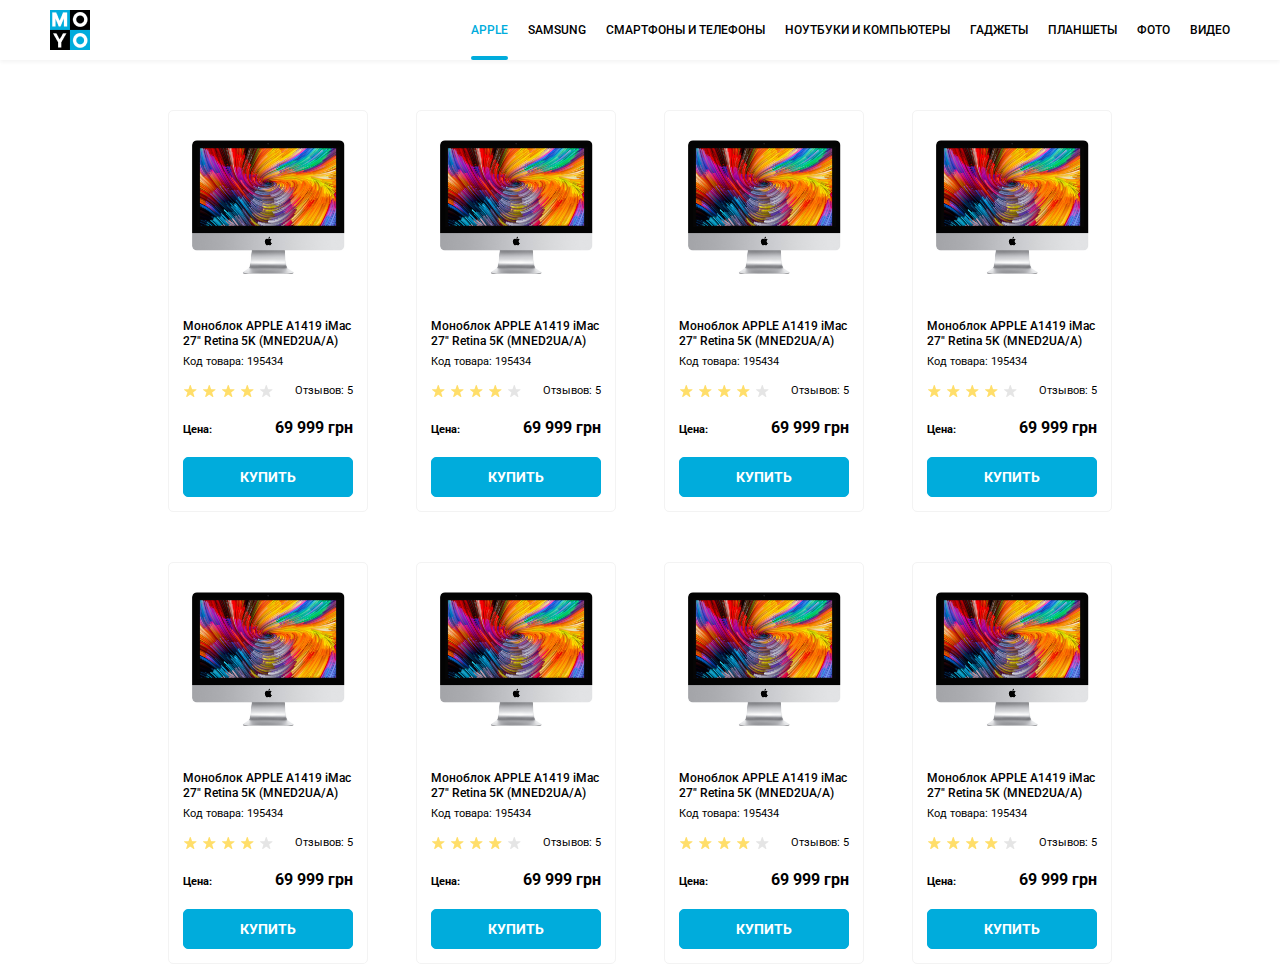
<file: index.html>
<!doctype html><html lang="en"><head><meta charset="UTF-8"><meta name="viewport" content="width=device-width, initial-scale=1.0"><title>Catalog</title><link rel="stylesheet" href="main.f9b3801c.css"><link href="https://fonts.googleapis.com/css2?family=Roboto:wght@400;500;700&display=swap" rel="stylesheet"></head><body class="page"> <header class="header"> <a href="#" class="logo"> <img src="logo.6c938e44.png" alt="Logo Moyo" class="logo__img"> </a> <nav class="nav"> <ul class="nav__list"> <li class="nav__item"> <a href="#" class="nav__link is-active">APPLE</a> </li> <li class="nav__item"> <a href="#" class="nav__link">SAMSUNG</a> </li> <li class="nav__item"> <a href="#" class="nav__link">СМАРТФОНЫ И ТЕЛЕФОНЫ</a> </li> <li class="nav__item"> <a href="#" class="nav__link" data-qa="nav-hover"> НОУТБУКИ И КОМПЬЮТЕРЫ </a> </li> <li class="nav__item"> <a href="#" class="nav__link">ГАДЖЕТЫ</a> </li> <li class="nav__item"> <a href="#" class="nav__link">ПЛАНШЕТЫ</a> </li> <li class="nav__item"> <a href="#" class="nav__link">ФОТО</a> </li> <li class="nav__item"> <a href="#" class="nav__link">ВИДЕО</a> </li> </ul> </nav> </header> <main class="catalog page__catalog"> <div class="card catalog__card" data-qa="card"> <img src="imac.2690641a.jpeg" alt="imac" class="card__img"> <h2 class="card__title"> Моноблок APPLE A1419 iMac 27" Retina 5K (MNED2UA/A) </h2> <p class="card__code"> Код товара: 195434 </p> <div class="rating card__rating"> <div class="rating__stars"> <div class="rating__star rating__star--active"></div> <div class="rating__star rating__star--active"></div> <div class="rating__star rating__star--active"></div> <div class="rating__star rating__star--active"></div> <div class="rating__star"></div> </div> <div class="rating__response"> Отзывов: 5 </div> </div> <div class="price card__price"> <h3 class="price__title"> Цена: </h3> <p class="price__value"> 69 999 грн </p> </div> <a href="#" class="button" data-qa="card-hover"> КУПИТЬ </a> </div> <div class="card catalog__card"> <img src="imac.2690641a.jpeg" alt="imac" class="card__img"> <h2 class="card__title"> Моноблок APPLE A1419 iMac 27" Retina 5K (MNED2UA/A) </h2> <p class="card__code"> Код товара: 195434 </p> <div class="rating card__rating"> <div class="rating__stars"> <div class="rating__star rating__star--active"></div> <div class="rating__star rating__star--active"></div> <div class="rating__star rating__star--active"></div> <div class="rating__star rating__star--active"></div> <div class="rating__star"></div> </div> <div class="rating__response"> Отзывов: 5 </div> </div> <div class="price card__price"> <h3 class="price__title"> Цена: </h3> <p class="price__value"> 69 999 грн </p> </div> <a href="#" class="button"> КУПИТЬ </a> </div> <div class="card catalog__card"> <img src="imac.2690641a.jpeg" alt="imac" class="card__img"> <h2 class="card__title"> Моноблок APPLE A1419 iMac 27" Retina 5K (MNED2UA/A) </h2> <p class="card__code"> Код товара: 195434 </p> <div class="rating card__rating"> <div class="rating__stars"> <div class="rating__star rating__star--active"></div> <div class="rating__star rating__star--active"></div> <div class="rating__star rating__star--active"></div> <div class="rating__star rating__star--active"></div> <div class="rating__star"></div> </div> <div class="rating__response"> Отзывов: 5 </div> </div> <div class="price card__price"> <h3 class="price__title"> Цена: </h3> <p class="price__value"> 69 999 грн </p> </div> <a href="#" class="button"> КУПИТЬ </a> </div> <div class="card catalog__card"> <img src="imac.2690641a.jpeg" alt="imac" class="card__img"> <h2 class="card__title"> Моноблок APPLE A1419 iMac 27" Retina 5K (MNED2UA/A) </h2> <p class="card__code"> Код товара: 195434 </p> <div class="rating card__rating"> <div class="rating__stars"> <div class="rating__star rating__star--active"></div> <div class="rating__star rating__star--active"></div> <div class="rating__star rating__star--active"></div> <div class="rating__star rating__star--active"></div> <div class="rating__star"></div> </div> <div class="rating__response"> Отзывов: 5 </div> </div> <div class="price card__price"> <h3 class="price__title"> Цена: </h3> <p class="price__value"> 69 999 грн </p> </div> <a href="#" class="button"> КУПИТЬ </a> </div> <div class="card catalog__card"> <img src="imac.2690641a.jpeg" alt="imac" class="card__img"> <h2 class="card__title"> Моноблок APPLE A1419 iMac 27" Retina 5K (MNED2UA/A) </h2> <p class="card__code"> Код товара: 195434 </p> <div class="rating card__rating"> <div class="rating__stars"> <div class="rating__star rating__star--active"></div> <div class="rating__star rating__star--active"></div> <div class="rating__star rating__star--active"></div> <div class="rating__star rating__star--active"></div> <div class="rating__star"></div> </div> <div class="rating__response"> Отзывов: 5 </div> </div> <div class="price card__price"> <h3 class="price__title"> Цена: </h3> <p class="price__value"> 69 999 грн </p> </div> <a href="#" class="button"> КУПИТЬ </a> </div> <div class="card catalog__card"> <img src="imac.2690641a.jpeg" alt="imac" class="card__img"> <h2 class="card__title"> Моноблок APPLE A1419 iMac 27" Retina 5K (MNED2UA/A) </h2> <p class="card__code"> Код товара: 195434 </p> <div class="rating card__rating"> <div class="rating__stars"> <div class="rating__star rating__star--active"></div> <div class="rating__star rating__star--active"></div> <div class="rating__star rating__star--active"></div> <div class="rating__star rating__star--active"></div> <div class="rating__star"></div> </div> <div class="rating__response"> Отзывов: 5 </div> </div> <div class="price card__price"> <h3 class="price__title"> Цена: </h3> <p class="price__value"> 69 999 грн </p> </div> <a href="#" class="button"> КУПИТЬ </a> </div> <div class="card catalog__card"> <img src="imac.2690641a.jpeg" alt="imac" class="card__img"> <h2 class="card__title"> Моноблок APPLE A1419 iMac 27" Retina 5K (MNED2UA/A) </h2> <p class="card__code"> Код товара: 195434 </p> <div class="rating card__rating"> <div class="rating__stars"> <div class="rating__star rating__star--active"></div> <div class="rating__star rating__star--active"></div> <div class="rating__star rating__star--active"></div> <div class="rating__star rating__star--active"></div> <div class="rating__star"></div> </div> <div class="rating__response"> Отзывов: 5 </div> </div> <div class="price card__price"> <h3 class="price__title"> Цена: </h3> <p class="price__value"> 69 999 грн </p> </div> <a href="#" class="button"> КУПИТЬ </a> </div> <div class="card catalog__card"> <img src="imac.2690641a.jpeg" alt="imac" class="card__img"> <h2 class="card__title"> Моноблок APPLE A1419 iMac 27" Retina 5K (MNED2UA/A) </h2> <p class="card__code"> Код товара: 195434 </p> <div class="rating card__rating"> <div class="rating__stars"> <div class="rating__star rating__star--active"></div> <div class="rating__star rating__star--active"></div> <div class="rating__star rating__star--active"></div> <div class="rating__star rating__star--active"></div> <div class="rating__star"></div> </div> <div class="rating__response"> Отзывов: 5 </div> </div> <div class="price card__price"> <h3 class="price__title"> Цена: </h3> <p class="price__value"> 69 999 грн </p> </div> <a href="#" class="button"> КУПИТЬ </a> </div> </main> </body></html>
</file>
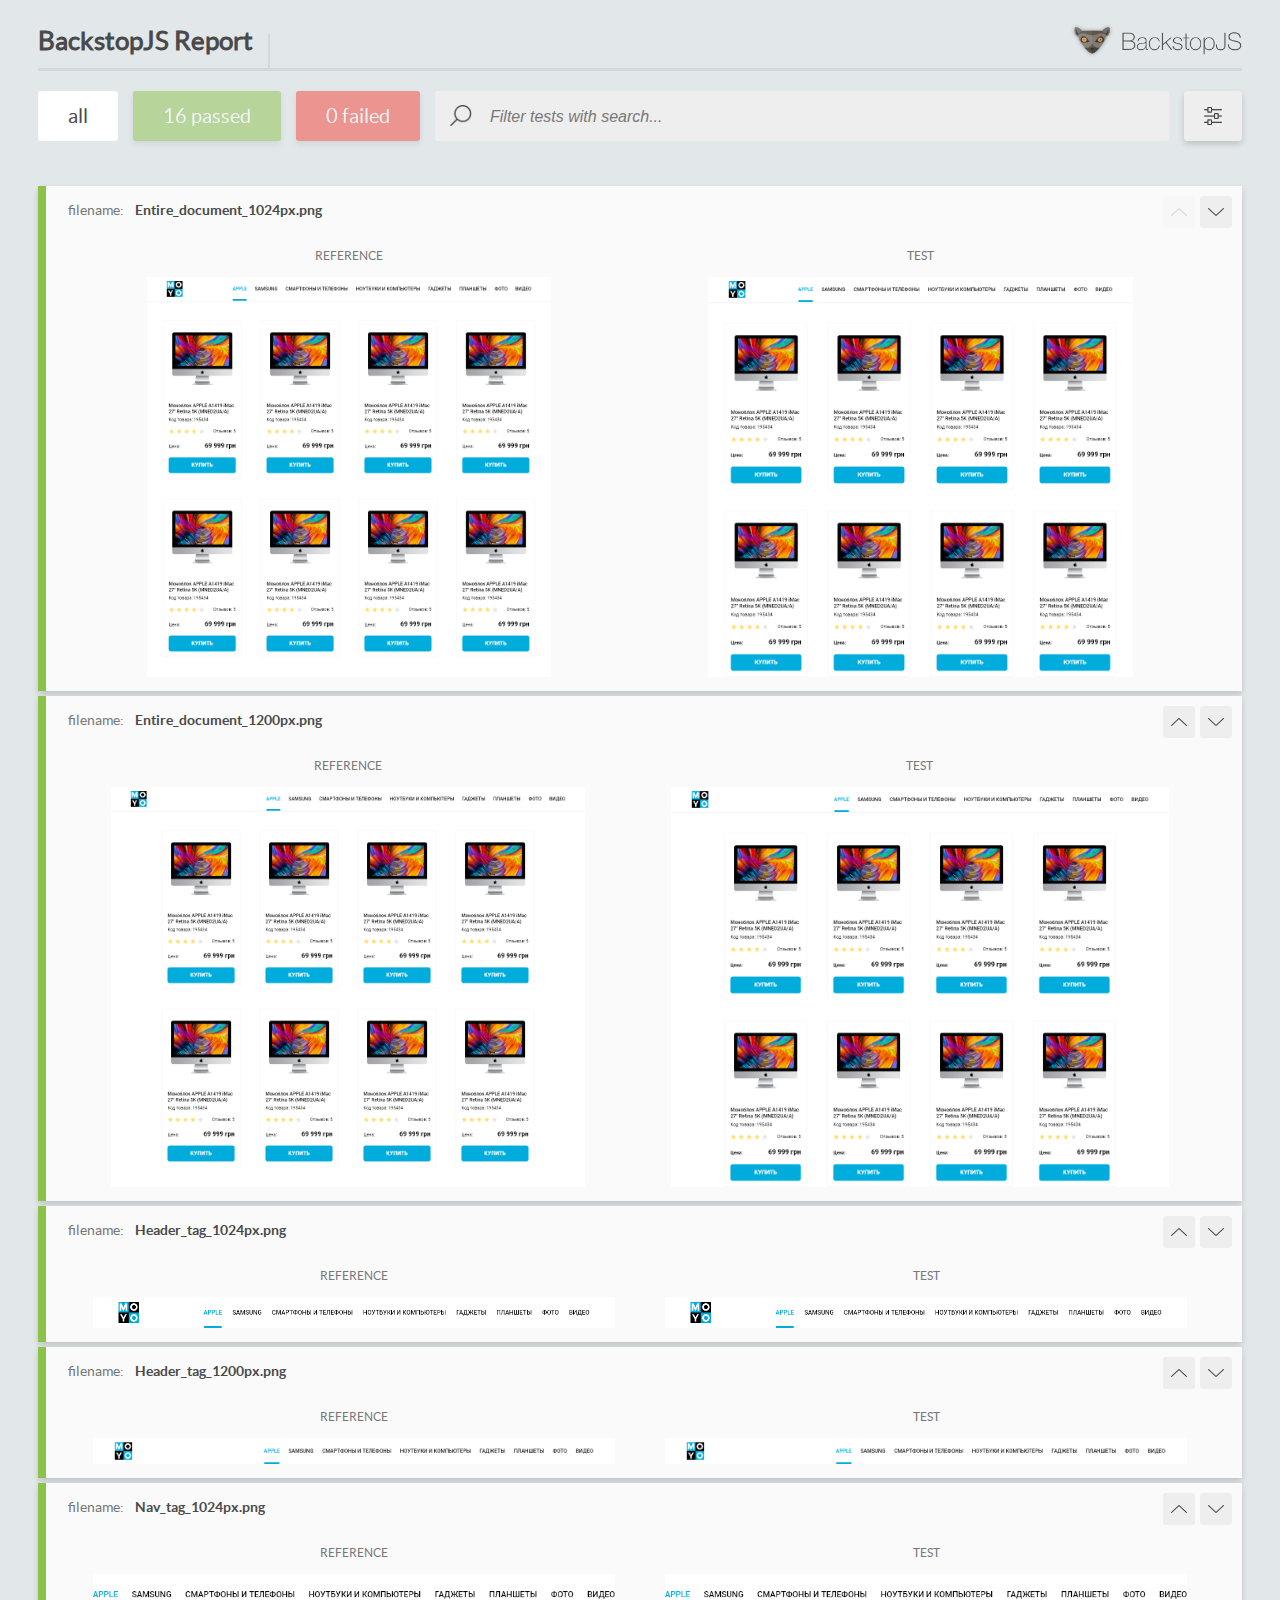
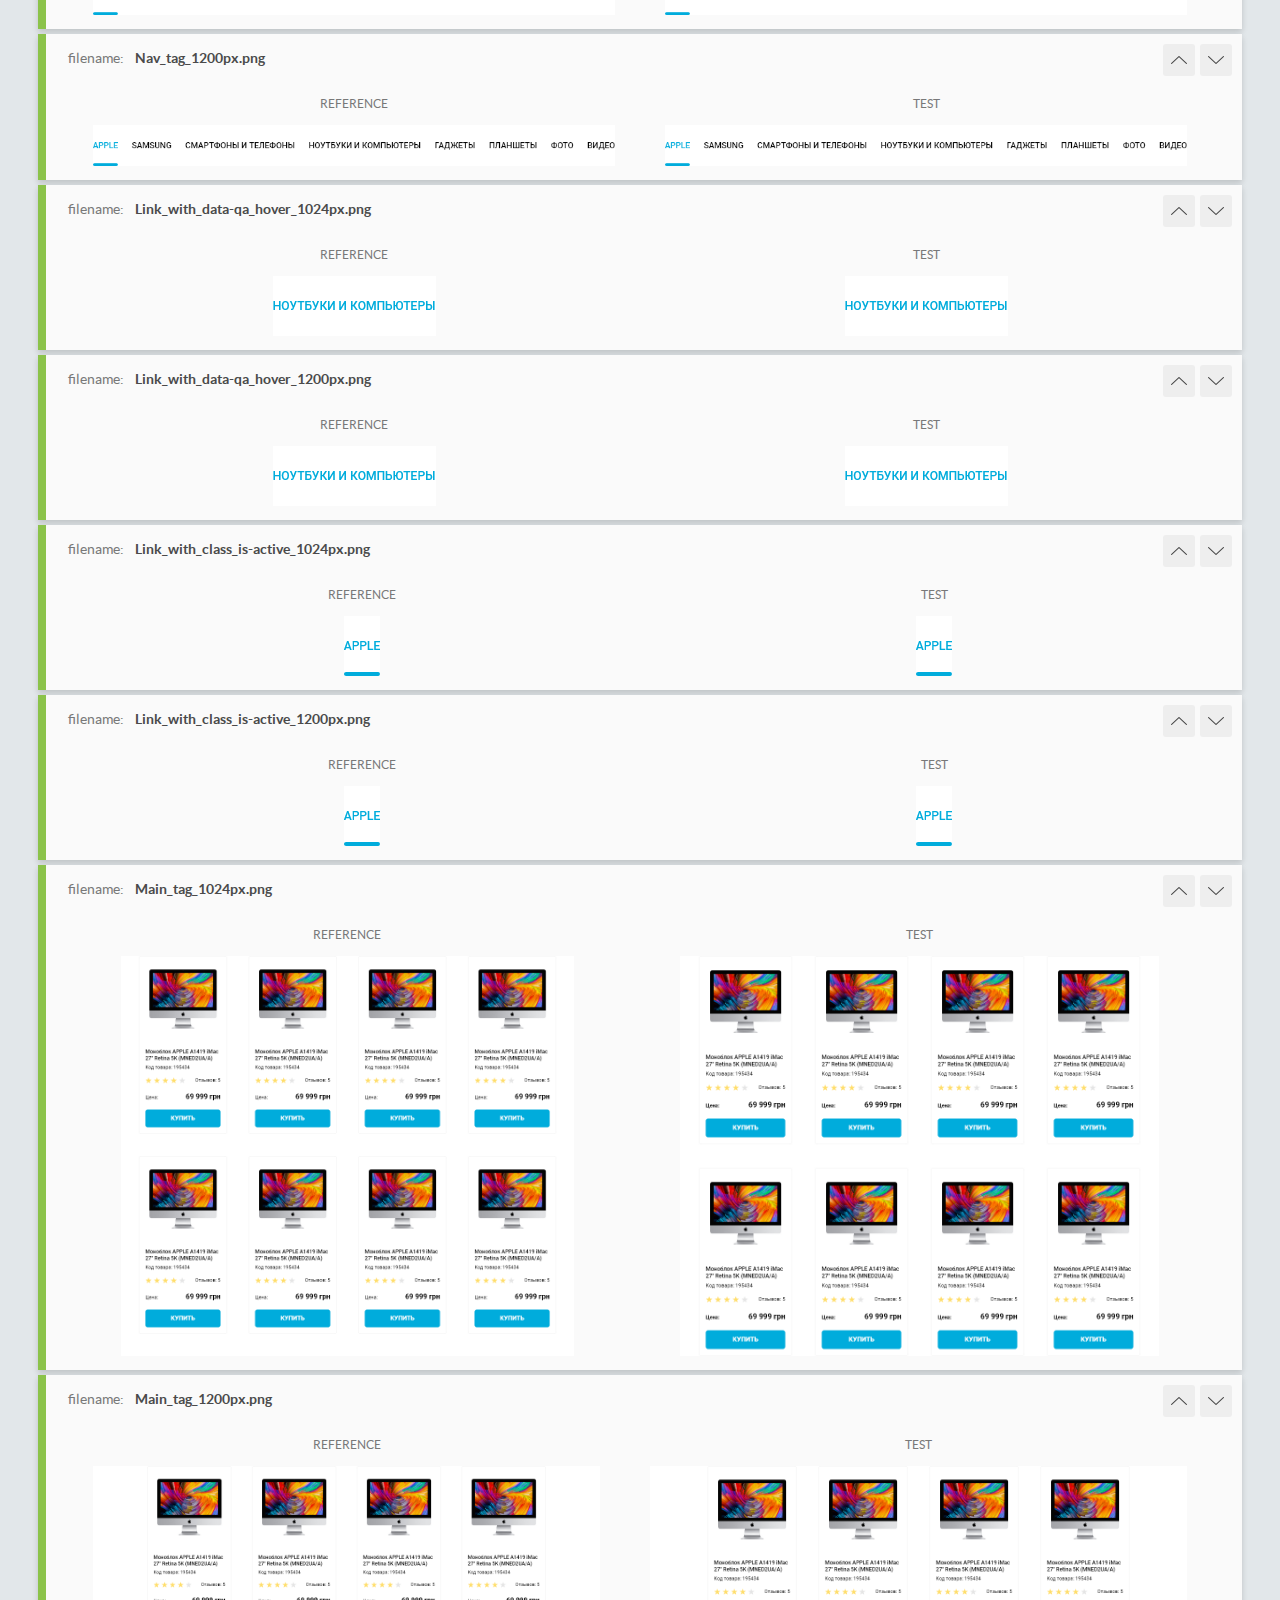
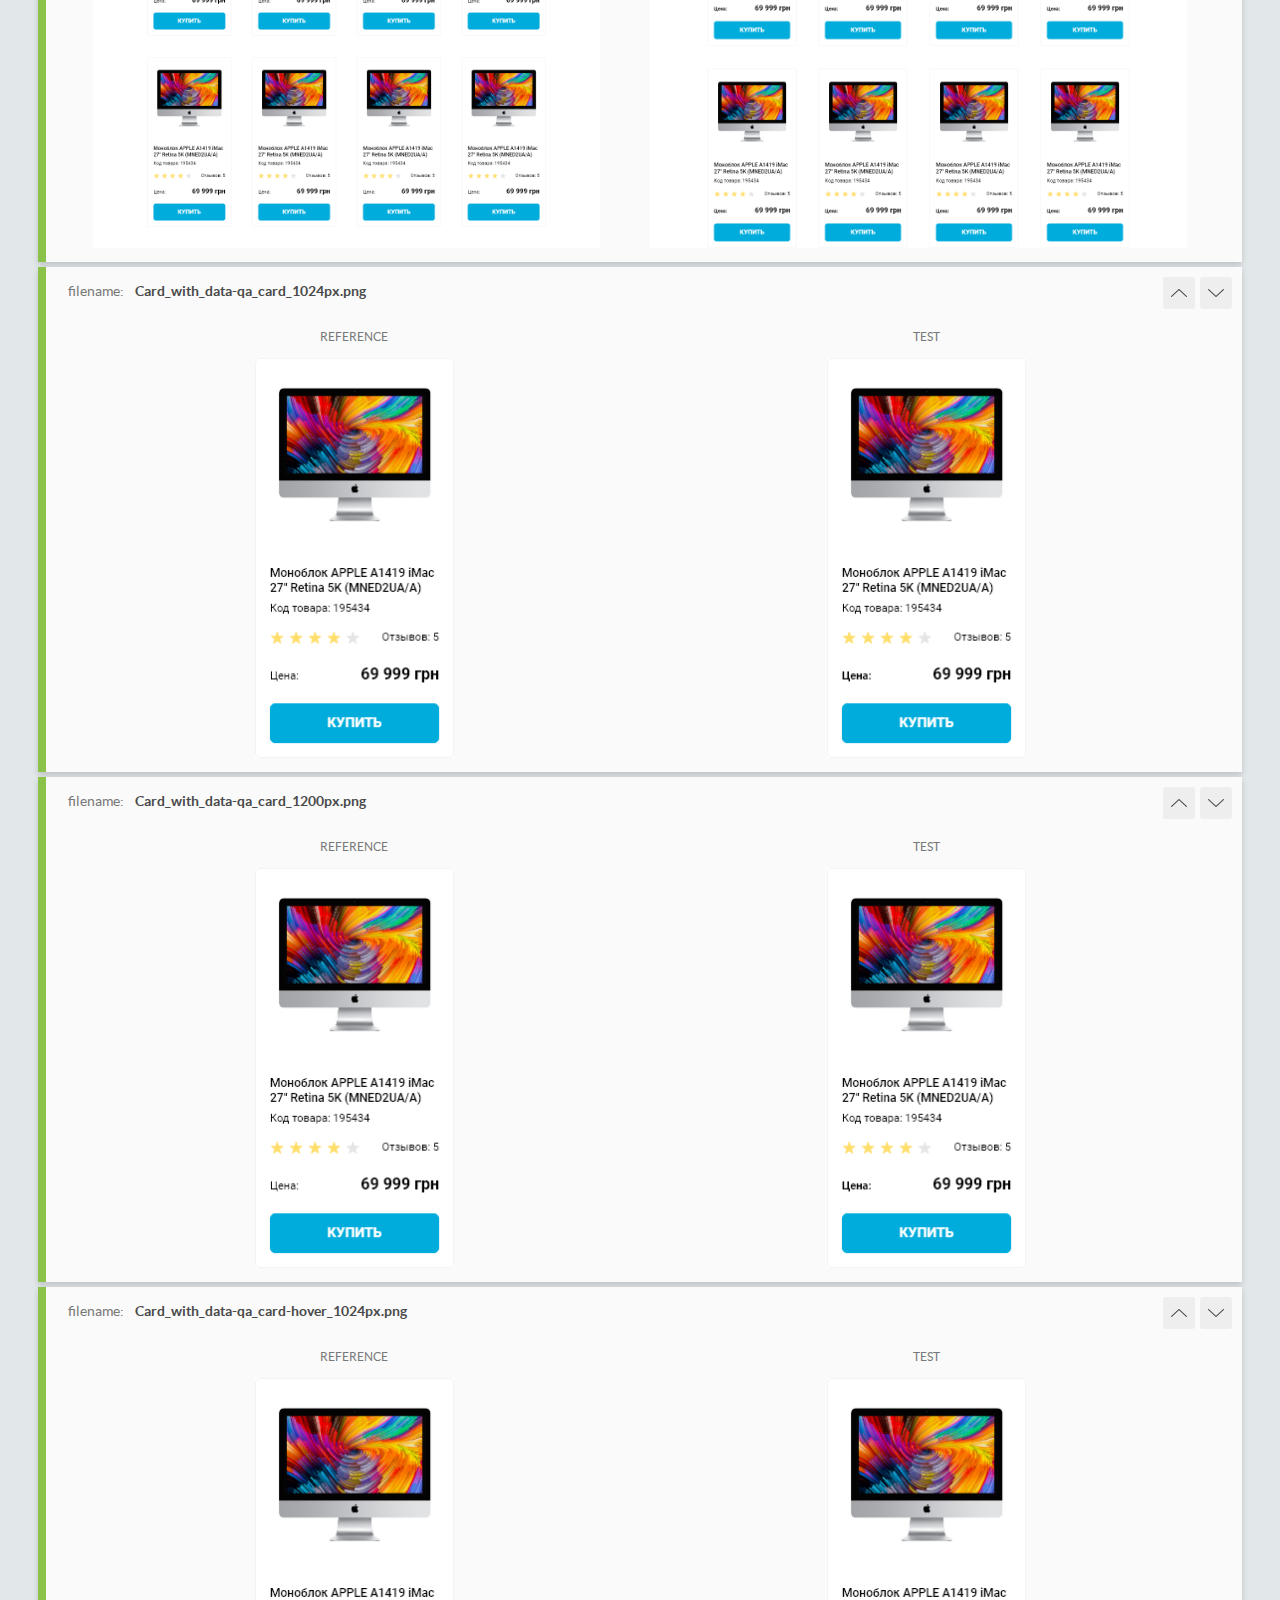
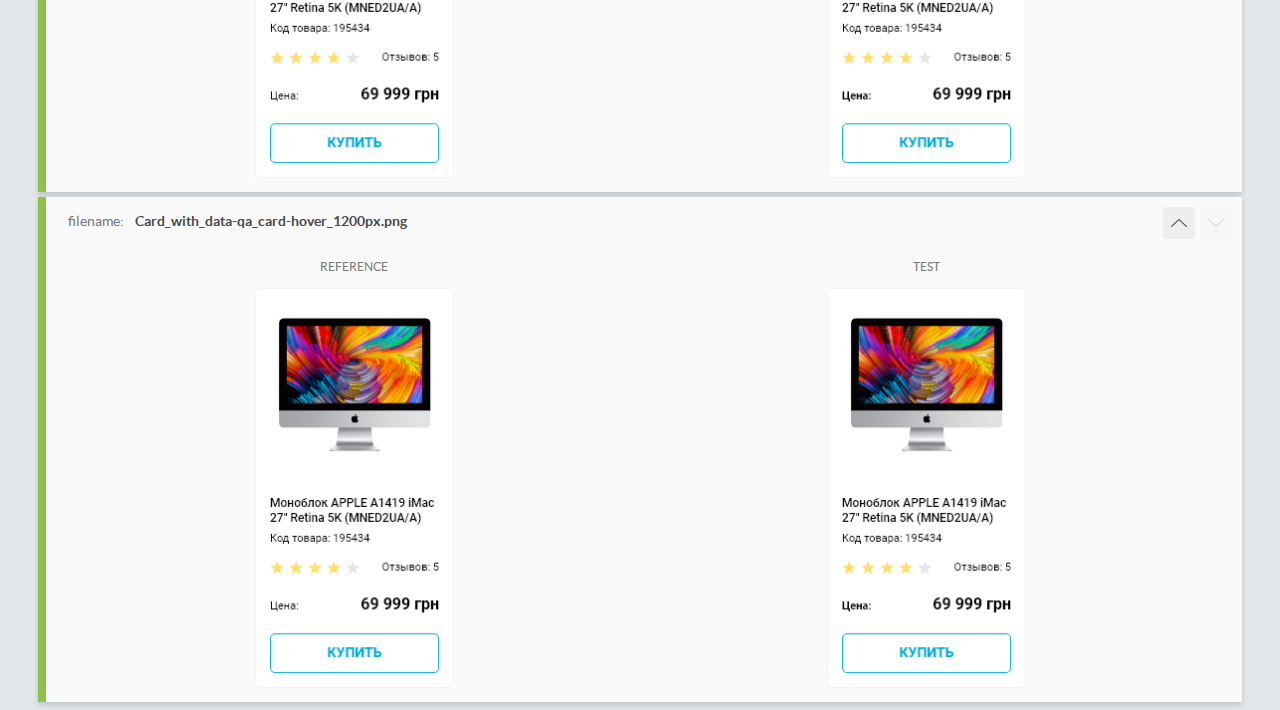
<file: report/html_report/index.html>
<!DOCTYPE html>
<html>
  <head>
    <meta charset="utf-8">
    <title>BackstopJS Report</title>

    <style>
      @font-face {
          font-family: 'latoregular';
          src: url('./assets/fonts/lato-regular-webfont.woff2') format('woff2'),
              url('./assets/fonts/lato-regular-webfont.woff') format('woff');
          font-weight: 400;
          font-style: normal;
      }
      @font-face {
          font-family: 'latobold';
          src: url('./assets/fonts/lato-bold-webfont.woff2') format('woff2'),
              url('./assets/fonts/lato-bold-webfont.woff') format('woff');
          font-weight: 700;
          font-style: normal;
      }

      .ReactModal__Body--open {
          overflow: hidden;
      }
      .ReactModal__Body--open .header {
        display: none;
      }

    </style>
  </head>
  <body style="background-color: #E2E7EA">
    <div id="root">

    </div>
    <script type="text/javascript">
      function report (report) { // eslint-disable-line no-unused-vars
        window.tests = report;
      }
    </script>
    <script type="text/javascript" src="config.js"></script>
    <script type="text/javascript" src="index_bundle.js"></script>
  </body>
</html>
</file>
<file: main.f9b3801c.css>
*{box-sizing:border-box}html{font-family:Roboto,sans-serif;font-weight:400;font-size:12px}body,h2,h3,p{margin:0;padding:0}.header,.nav__list,.price,.rating{display:flex;justify-content:space-between}.button{display:flex}.button,.catalog{justify-content:center}.catalog{display:grid;grid-template-columns:repeat(4,200px);row-gap:50px;column-gap:48px}.page__catalog{margin-top:50px}.header{padding:0 50px;height:60px;box-shadow:0 2px 4px rgba(0,0,0,.05)}.logo{display:flex;align-items:center}.logo__img{width:40px;height:40px}.rating,.rating__stars{align-items:center}.rating__stars{display:flex}.rating__star{width:15px;height:15px;margin-right:4px;background-image:url(star.040e0f1e.svg);background-position:50%;background-repeat:no-repeat}.rating__star--active{background-image:url(star-active.3d99ddfd.svg)}.rating__response{font-size:11px;line-height:13px}.button{align-items:center;height:40px;border:1px solid #00acdc;border-radius:5px;color:#fff;background-color:#00acdc;font-size:14px;font-weight:700;line-height:16px;text-decoration:none}.button:hover{background-color:#fff;color:#00acdc}.nav{display:flex;font-weight:500}.nav__list{margin:0;padding:0;list-style:none}.nav__list :first-child{margin-left:0}.nav__item{display:flex;margin-left:20px}.nav__link{position:relative;display:flex;align-items:center;text-decoration:none;color:#000}.is-active,.nav__link:active,.nav__link:hover{color:#00acdc}.is-active:after{content:"";position:absolute;bottom:0;left:0;right:0;height:4px;background-color:#00acdc;border-radius:8px}.price{align-items:baseline}.price__title{font-size:11px;line-height:13px}.price__value{font-size:16px;font-weight:700;line-height:19px}.card{width:200px;padding:14px;border-radius:5px;border:1px solid #f3f3f3}.card:hover{box-shadow:0 2px 5px rgba(0,0,0,.07)}.card__img{display:block;width:160px;height:134px;margin:15px auto 45px}.card__title{font-weight:500;font-size:12px;line-height:15px;margin-bottom:6px}.card__code{margin-bottom:15px;font-size:11px;font-weight:400;line-height:13px}.card__price,.card__rating{margin-bottom:20px}
/*# sourceMappingURL=main.f9b3801c.css.map */
</file>
